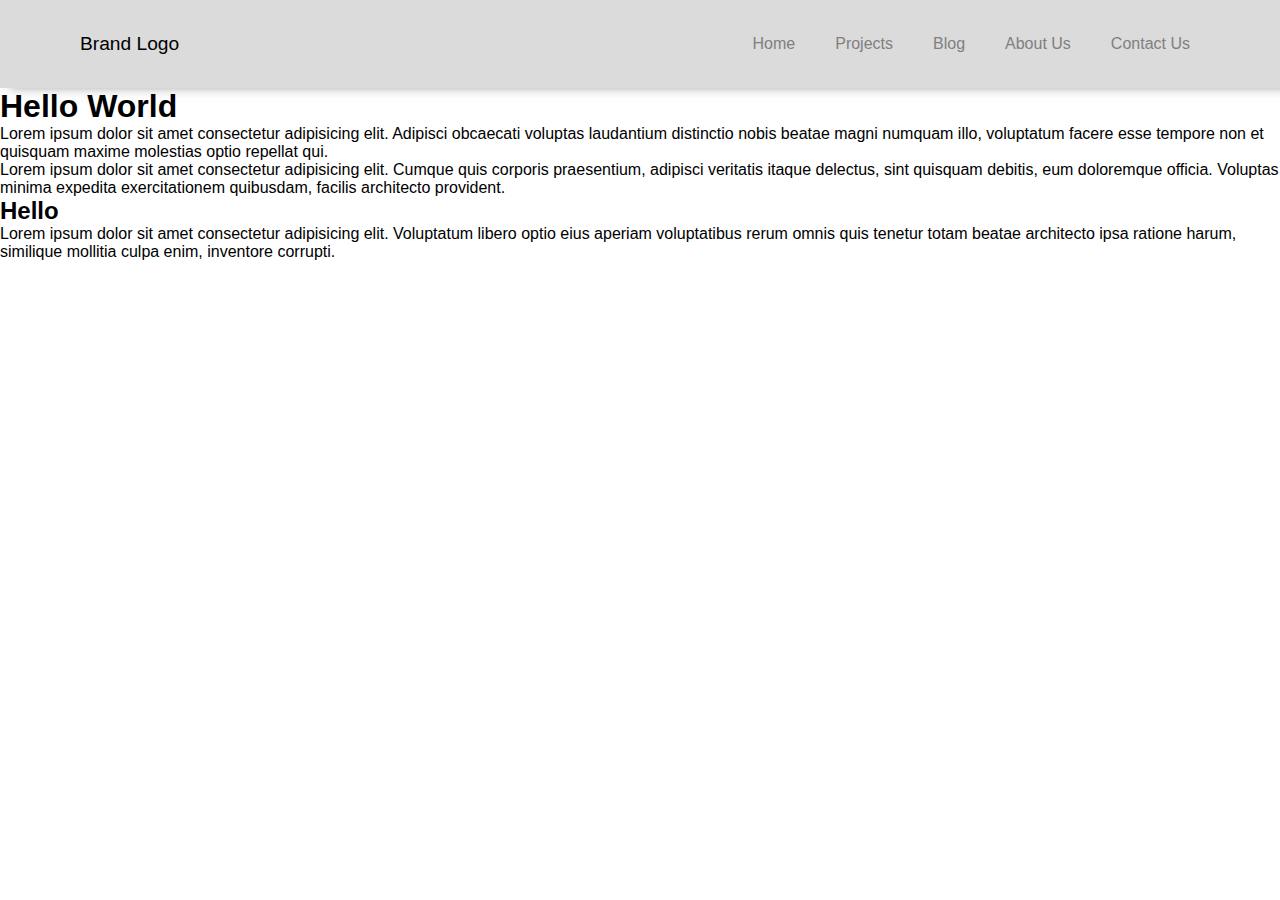
<file: index.html>
<!DOCTYPE html>
<html lang="en">
<head>
    <meta charset="UTF-8">
    <meta name="viewport" content="width=device-width, initial-scale=1.0">
    <title>Home Page</title>
    <link rel="stylesheet" href="style.css">
</head>
<body>
    <header class="navbar">
        <div id="brand-logo" style="font-size: larger;" width="100%">
            Brand Logo
        </div>   
        <nav class="nav-links">
            <a href="index.html">Home</a>
            <a href="project.html">Projects</a>
            <a href="blog.html">Blog</a>
            <a href="about.html">About Us</a>
            <a href="contact.html">Contact Us</a>
        </nav>
    </header>
    <h1>Hello World</h1>
    <p>Lorem ipsum dolor sit amet consectetur adipisicing elit. Adipisci obcaecati voluptas laudantium distinctio nobis beatae magni numquam illo, voluptatum facere esse tempore non et quisquam maxime molestias optio repellat qui.</p>
    <p>Lorem ipsum dolor sit amet consectetur adipisicing elit. Cumque quis corporis praesentium, adipisci veritatis itaque delectus, sint quisquam debitis, eum doloremque officia. Voluptas minima expedita exercitationem quibusdam, facilis architecto provident.</p>
    <h2>Hello</h2>
    <p>Lorem ipsum dolor sit amet consectetur adipisicing elit. Voluptatum libero optio eius aperiam voluptatibus rerum omnis quis tenetur totam beatae architecto ipsa ratione harum, similique mollitia culpa enim, inventore corrupti.</p>
</body>
</html>
</file>
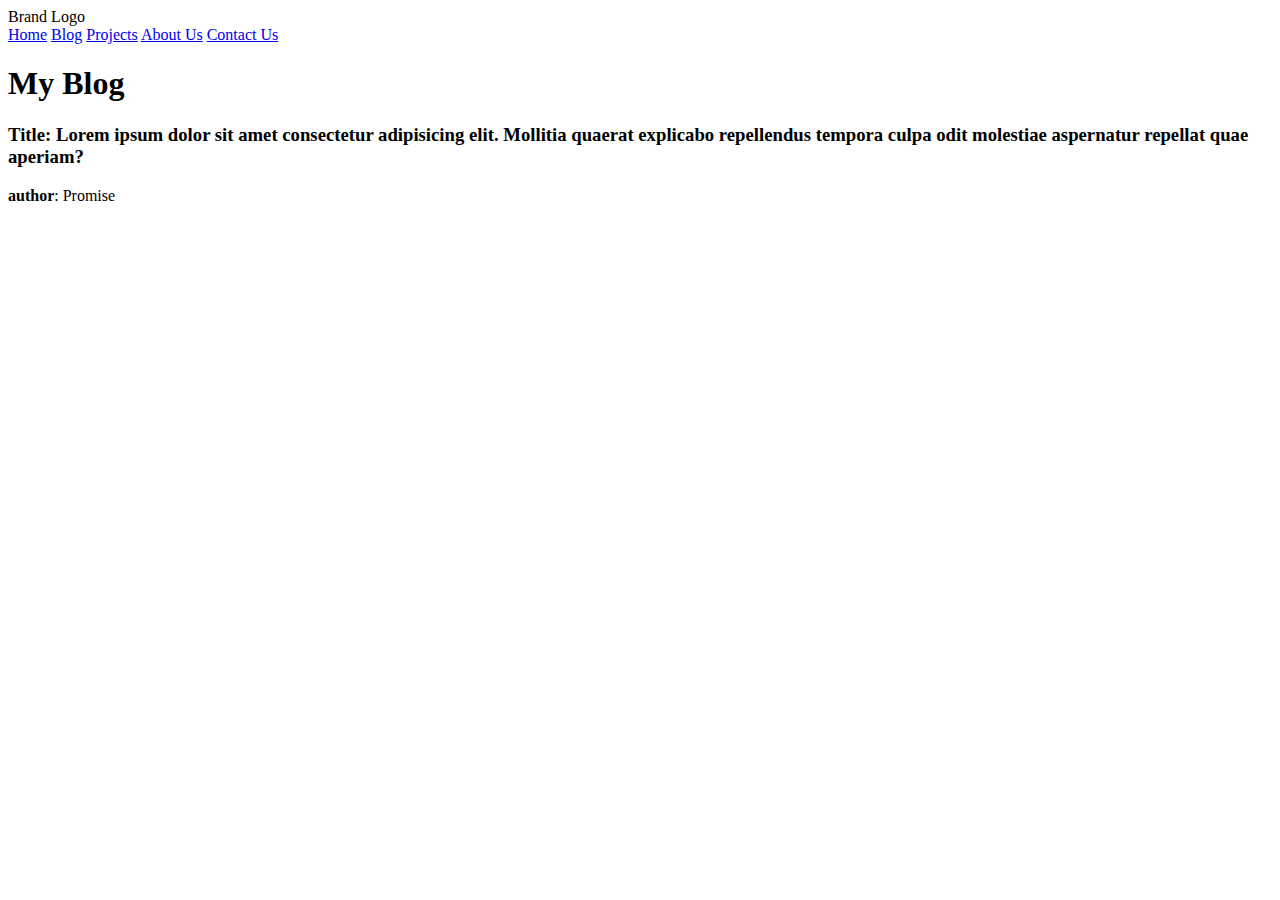
<file: blog.html>
<!DOCTYPE html>
<html lang="en">
<head>
    <meta charset="UTF-8">
    <meta name="viewport" content="width=device-width, initial-scale=1.0">
    <title>Document</title>
</head>
<body>
    <header>
        <div id="brand-logo">
            Brand Logo
        </div>
        <nav>
            <a href="index.html">Home</a>
            <a href="blog.html">Blog</a>
            <a href="project.html">Projects</a>
            <a href="about.html">About Us</a>
            <a href="contact.html">Contact Us</a>
        </nav>
    </header>
    <h1>My Blog</h1>
    <h3><strong>Title</strong>: Lorem ipsum dolor sit amet consectetur adipisicing elit. Mollitia quaerat explicabo repellendus tempora culpa odit molestiae aspernatur repellat quae aperiam?</h3>
    <p> <strong>author</strong>: Promise</p>
</body>
</html>
</file>
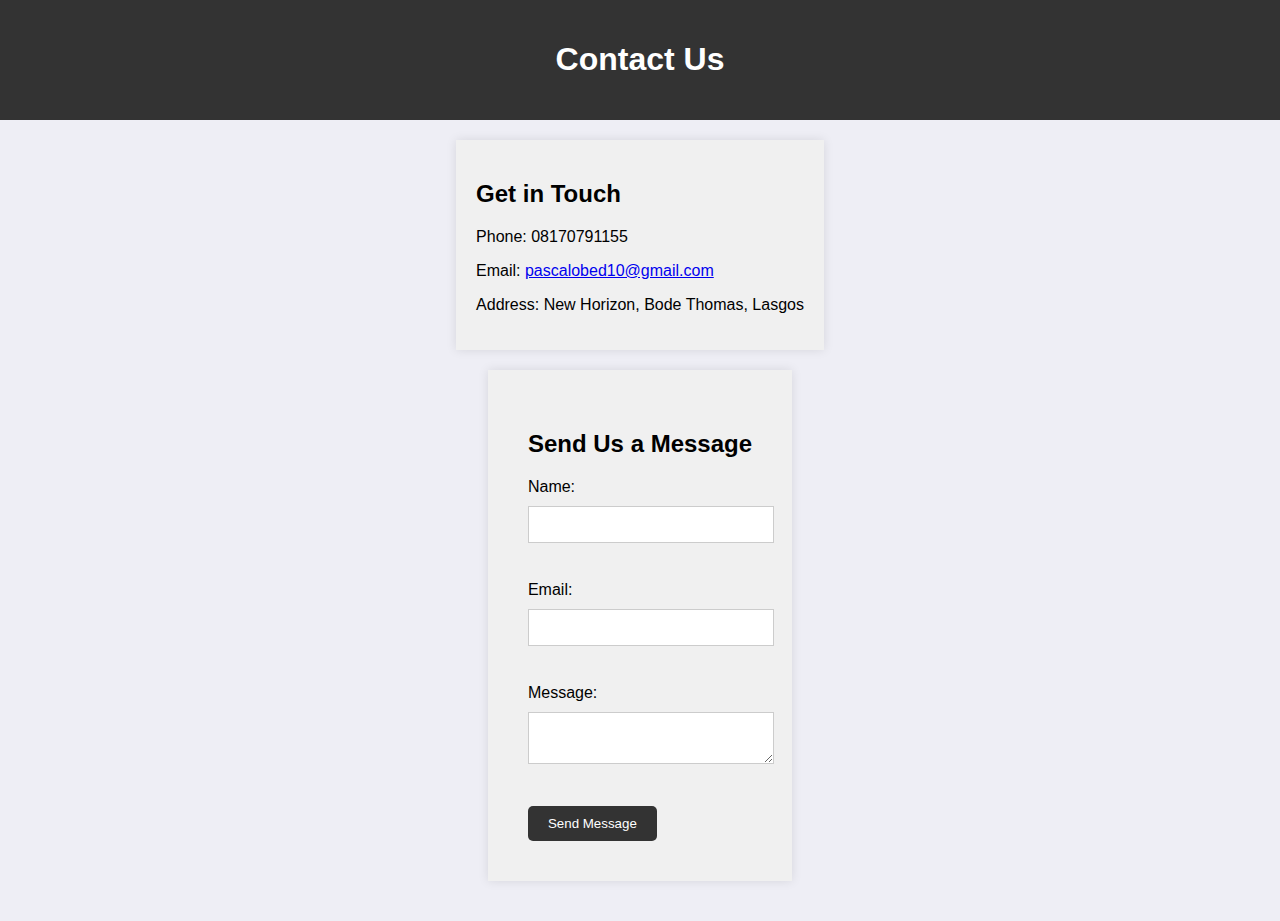
<file: contact.html>
<!DOCTYPE html>
<html lang="en">
<head>
  <meta charset="UTF-8">
  <meta name="viewport" content="width=device-width, initial-scale=1.0">
  <title>Contact</title>
  <link rel="stylesheet" href="contact.css">
</head>
<body>
  <header>
    <h1>Contact Us</h1>
</header>
<main>
  <section class="contact-info">
    <h2>Get in Touch</h2>
    <p>Phone: 08170791155</p>
    <p>Email: <a href="pascalobed10@gmail.com">pascalobed10@gmail.com</a></p>
    <p>Address: New Horizon, Bode Thomas, Lasgos</p>
</section>
<section class="contact-form">
  <h2>Send Us a Message</h2>
  <form>
      <label for="name">Name:</label>
      <input type="text" id="name" name="name"><br><br>
      <label for="email">Email:</label>
      <input type="email" id="email" name="email"><br><br>
      <label for="message">Message:</label>
      <textarea id="message" name="message"></textarea><br><br>
      <input type="submit" value="Send Message">
  </form>
</section>

</main>

</body>
</html>
</file>
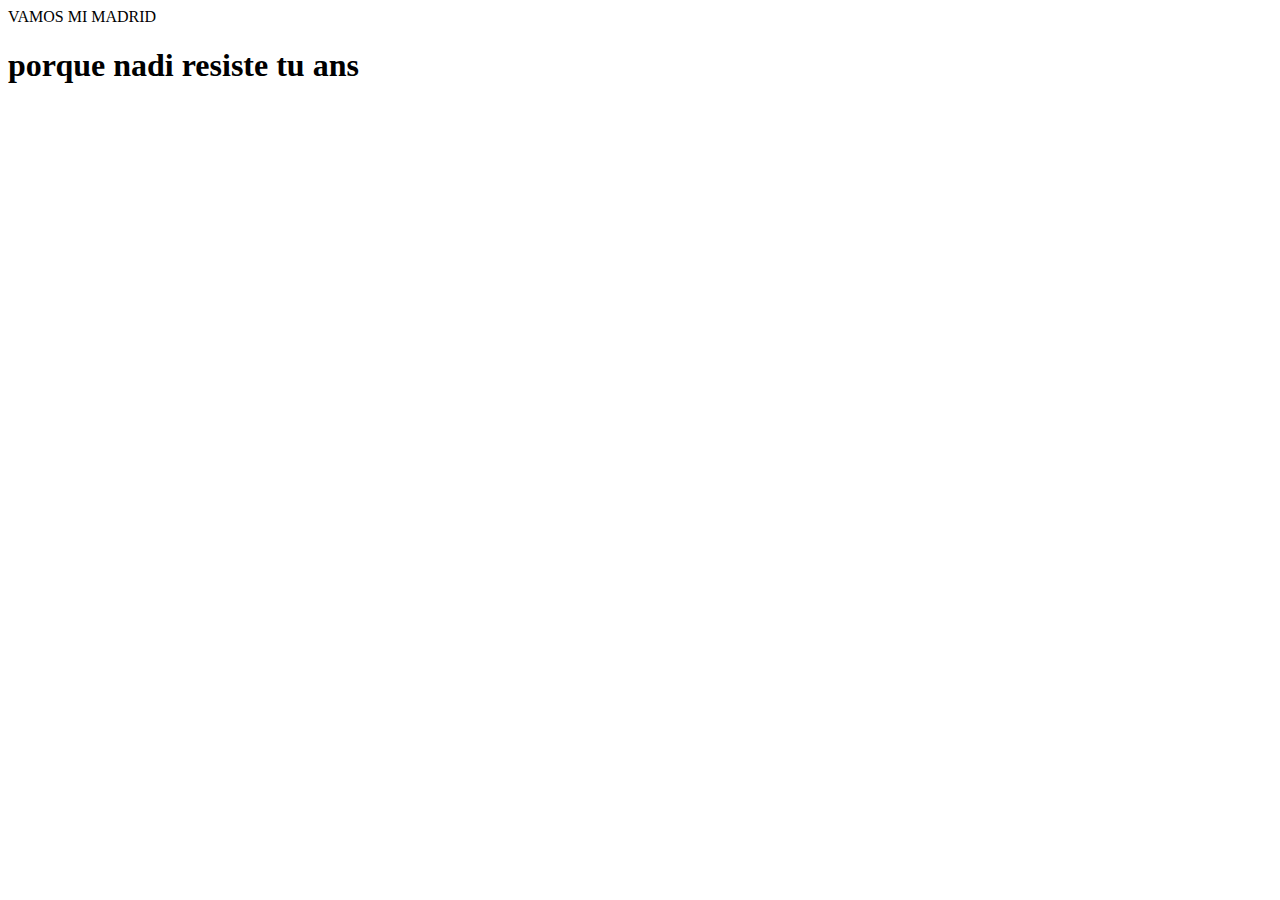
<file: Halamadtrid.html>
<!DOCTYPE html>
<html lang="en">
<head>
    <meta charset="UTF-8">
    <meta name="viewport" content="width=device-width, initial-scale=1.0">
    <title>Document</title>
</head>
<body>
    VAMOS MI MADRID
    <h1>porque nadi resiste tu ans </h1>
</body>
</html>
</file>
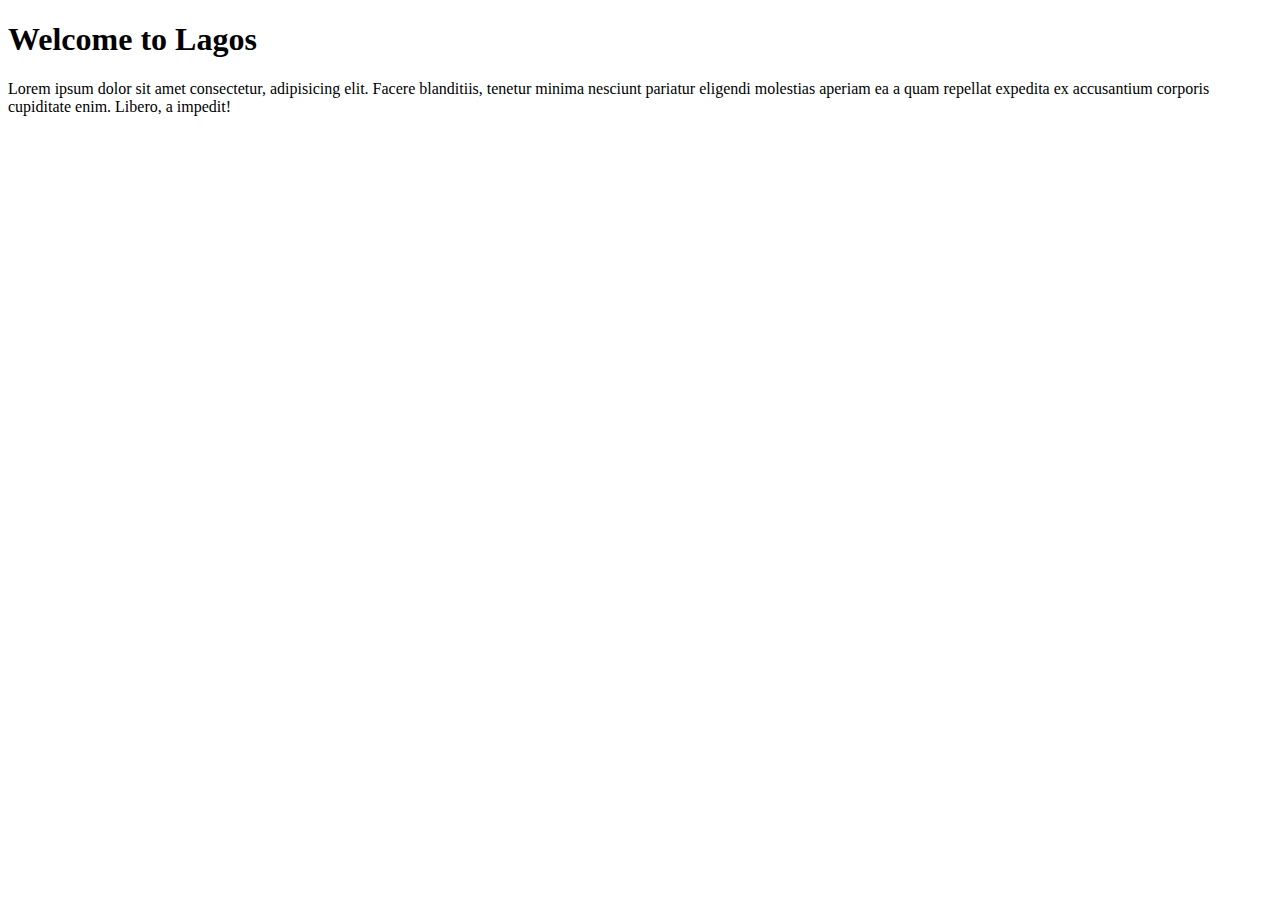
<file: lagos.html>
<!DOCTYPE html>
<html lang="en">
<head>
  <meta charset="UTF-8">
  <meta name="viewport" content="width=h1, initial-scale=1.0">
  <title>Document</title>
</head>
<body>
  <h1>Welcome to Lagos</h1>
  <p>Lorem ipsum dolor sit amet consectetur, adipisicing elit. Facere blanditiis, tenetur minima nesciunt pariatur eligendi molestias aperiam ea a quam repellat expedita ex accusantium corporis cupiditate enim. Libero, a impedit!</p>
</body>
</html>
</file>
<file: style.css>
/* h1{
    margin-left: 8rem;
    font-family: 'Poppins', sans-serif;
}

*{
    background-color: black;
    color: white;
} */

* {
    margin: 0;
    padding: 0;
    font-family: Arial, Helvetica, sans-serif;
}

.navbar {
    display: flex;
    justify-content: space-between;
    align-items: center;
    background-color: #dbdbdb;
    padding: 25px 80px;
    box-shadow: 10px 0px 10px 0px rgba(92, 91, 91, 0.547);
  }
  
  .nav-links {
      display: flex;
      gap: 20px;
      list-style: none;
      align-self: flex-end;
    
}

.nav-links a {
    text-decoration: none;
    color: grey;
    font-size: 1rem;
    transition: color 0.3s;
    padding: 10px;
}


.nav-links a:hover {
    color: green;
    background-color: white;
    border-radius: 0.5rem;
    /* font-size: 1.1rem; */
}

#brand-logo {
    display: flex;
    /* align-self: center; */
}

@media (max-width: 768px) {
    .nav-links {
      flex-direction: column;
      gap: 10px;
      align-items: center;
      background-color: rgb(235, 235, 235);
      padding-top: 10px;
      padding-bottom: 10px;
      border-radius: 0px 0px 10px 10px;
      width: 100%;
    }
    .navbar {
        display: flex;
        flex-direction: column;
        gap: 10px;
        background-color: white;
        padding: 10px 0px 0px 0px;
        border-radius: 0px 0px 10px 10px;
    }
    #brand-logo {
        display: flex;
        align-self: flex-start;
        padding-left: 16px;
    }
  }
</file>
<file: contact.css>
body {
  font-family: Arial, sans-serif;
  margin: 0;
  padding: 0;
  background-color: rgb(238, 238, 245);
}
header {
  background-color: #333;
  color: #fff;
  padding: 20px;
  text-align: center;
}
main {
  display: flex;
  flex-direction: column;
  align-items: center;
  padding: 20px;
}
.contact-info {
  background-color: #f0f0f0;
  padding: 20px;
  margin-bottom: 20px;
  box-shadow: 0 0 10px rgba(0, 0, 0, 0.1);
}
.contact-form {
  background-color: #f0f0f0;
  padding: 40px;
  margin-bottom: 20px;
  box-shadow: 0 0 10px rgba(0, 0, 0, 0.1);
}
label {
  display: block;
  margin-bottom: 10px;
}
input[type="text"], input[type="email"], textarea {
  width: 100%;
  padding: 10px;
  margin-bottom: 20px;
  border: 1px solid #ccc;
}
input[type="submit"] {
  background-color: #333;
  color: #fff;
  padding: 10px 20px;
  border: none;
  border-radius: 5px;
  cursor: pointer;
}
</file>
